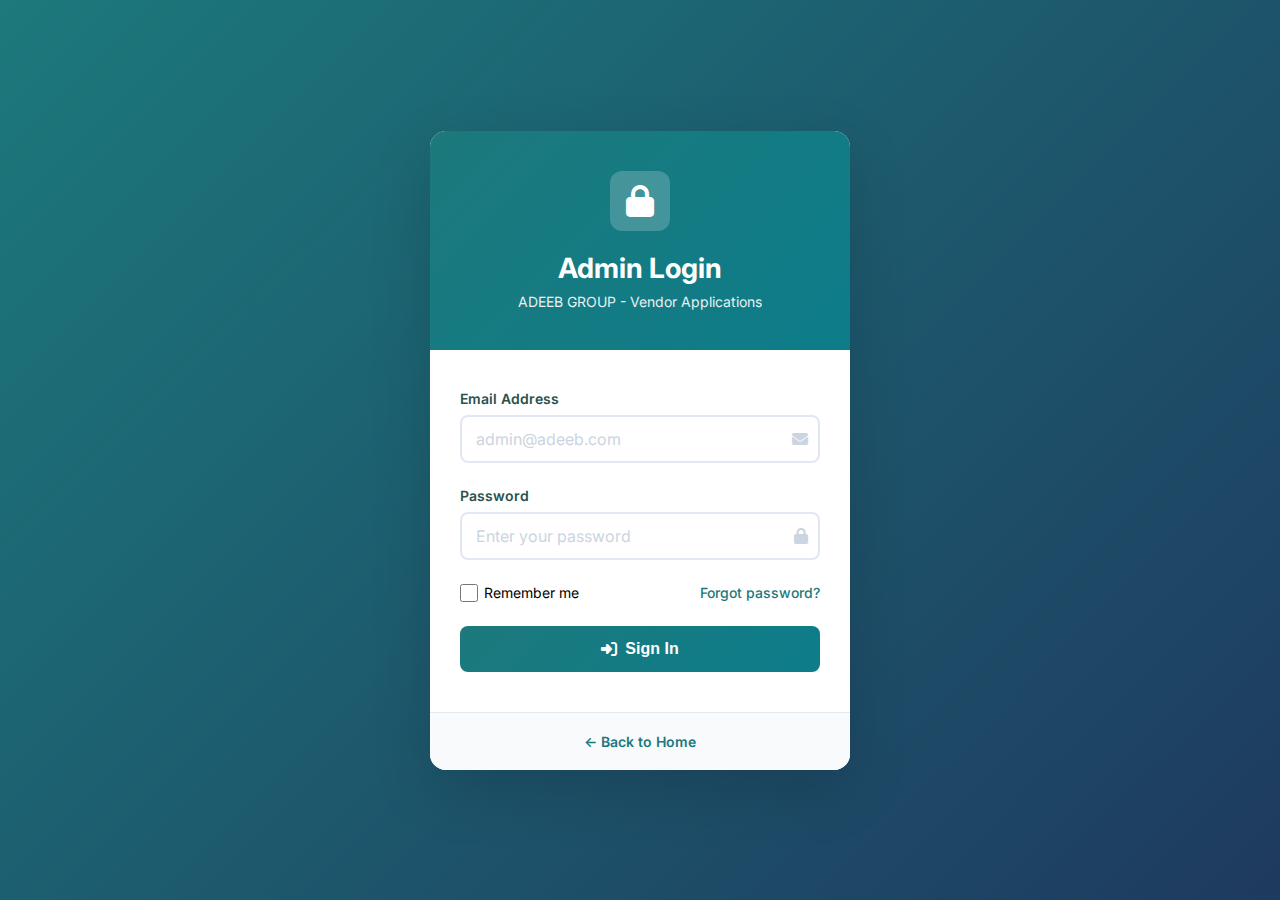
<file: admin-login.html>
<!DOCTYPE html>
<html lang="en">
<head>
    <meta charset="UTF-8">
    <meta name="viewport" content="width=device-width, initial-scale=1.0">
    <title>Admin Login | ADEEB GROUP</title>
    <link rel="stylesheet" href="https://cdnjs.cloudflare.com/ajax/libs/font-awesome/6.4.0/css/all.min.css">
    <link href="https://fonts.googleapis.com/css2?family=Inter:wght@300;400;500;600;700;800&display=swap" rel="stylesheet">
    <style>
        * {
            margin: 0;
            padding: 0;
            box-sizing: border-box;
        }

        body {
            font-family: 'Inter', sans-serif;
            background: linear-gradient(135deg, #1c797c 0%, #1e3a5f 100%);
            min-height: 100vh;
            display: flex;
            align-items: center;
            justify-content: center;
            padding: 20px;
        }

        .login-container {
            width: 100%;
            max-width: 420px;
            background: white;
            border-radius: 16px;
            box-shadow: 0 20px 60px rgba(0, 0, 0, 0.15);
            overflow: hidden;
            animation: slideUp 0.6s ease-out;
        }

        @keyframes slideUp {
            from {
                opacity: 0;
                transform: translateY(40px);
            }
            to {
                opacity: 1;
                transform: translateY(0);
            }
        }

        .login-header {
            background: linear-gradient(135deg, #1c797c 0%, #0d7d8a 100%);
            color: white;
            padding: 40px 30px;
            text-align: center;
        }

        .login-logo {
            width: 60px;
            height: 60px;
            background: rgba(255, 255, 255, 0.2);
            border-radius: 12px;
            display: flex;
            align-items: center;
            justify-content: center;
            margin: 0 auto 20px;
            font-size: 32px;
            font-weight: bold;
        }

        .login-header h1 {
            font-size: 28px;
            margin-bottom: 8px;
            font-weight: 700;
        }

        .login-header p {
            font-size: 14px;
            opacity: 0.9;
        }

        .login-body {
            padding: 40px 30px;
        }

        .form-group {
            margin-bottom: 24px;
        }

        .form-group label {
            display: block;
            font-weight: 600;
            color: #29524e;
            margin-bottom: 8px;
            font-size: 14px;
        }

        .form-group input {
            width: 100%;
            padding: 12px 14px;
            border: 2px solid #e2e8f0;
            border-radius: 8px;
            font-size: 16px;
            font-family: 'Inter', sans-serif;
            transition: all 0.3s ease;
        }

        .form-group input:focus {
            outline: none;
            border-color: #1c797c;
            box-shadow: 0 0 0 3px rgba(28, 121, 124, 0.1);
        }

        .form-group input::placeholder {
            color: #cbd5e1;
        }

        .remember-forgot {
            display: flex;
            justify-content: space-between;
            align-items: center;
            margin-bottom: 24px;
            font-size: 14px;
        }

        .remember-me {
            display: flex;
            align-items: center;
            gap: 6px;
        }

        .remember-me input[type="checkbox"] {
            cursor: pointer;
            width: 18px;
            height: 18px;
            accent-color: #1c797c;
        }

        .forgot-password {
            color: #1c797c;
            text-decoration: none;
            font-weight: 500;
            transition: opacity 0.3s ease;
        }

        .forgot-password:hover {
            opacity: 0.8;
        }

        .login-btn {
            width: 100%;
            padding: 14px;
            background: linear-gradient(135deg, #1c797c 0%, #0d7d8a 100%);
            color: white;
            border: none;
            border-radius: 8px;
            font-size: 16px;
            font-weight: 600;
            cursor: pointer;
            transition: all 0.3s ease;
            display: flex;
            align-items: center;
            justify-content: center;
            gap: 8px;
        }

        .login-btn:hover {
            transform: translateY(-2px);
            box-shadow: 0 10px 25px rgba(28, 121, 124, 0.2);
        }

        .login-btn:active {
            transform: translateY(0);
        }

        .login-btn.loading {
            opacity: 0.7;
            cursor: not-allowed;
        }

        .error-message {
            background: #fee;
            color: #c33;
            padding: 12px;
            border-radius: 8px;
            margin-bottom: 20px;
            display: none;
            border-left: 4px solid #c33;
            font-size: 14px;
        }

        .error-message.show {
            display: block;
            animation: shake 0.3s ease-in-out;
        }

        @keyframes shake {
            0%, 100% { transform: translateX(0); }
            25% { transform: translateX(-5px); }
            75% { transform: translateX(5px); }
        }

        .login-footer {
            padding: 20px 30px;
            background: #f8fafc;
            text-align: center;
            font-size: 14px;
            color: #648b8b;
            border-top: 1px solid #e2e8f0;
        }

        .back-home {
            color: #1c797c;
            text-decoration: none;
            font-weight: 600;
            transition: opacity 0.3s ease;
        }

        .back-home:hover {
            opacity: 0.8;
        }

        .input-group {
            position: relative;
        }

        .input-icon {
            position: absolute;
            right: 12px;
            top: 50%;
            transform: translateY(-50%);
            color: #cbd5e1;
            pointer-events: none;
        }

        .form-group input.has-icon {
            padding-right: 40px;
        }

        @media (max-width: 480px) {
            .login-container {
                max-width: 100%;
            }

            .login-header {
                padding: 30px 20px;
            }

            .login-header h1 {
                font-size: 24px;
            }

            .login-body {
                padding: 30px 20px;
            }

            .login-footer {
                padding: 15px 20px;
            }
        }
    </style>
    </head>
    <body>
        <div class="login-container">
        <!-- Header -->
        <div class="login-header">
            <div class="login-logo">
                <i class="fas fa-lock"></i>
            </div>
            <h1>Admin Login</h1>
            <p>ADEEB GROUP - Vendor Applications</p>
        </div>

        <!-- Body -->
        <div class="login-body">
            <div class="error-message" id="errorMessage"></div>

            <form id="loginForm">
                <!-- Email Input -->
                <div class="form-group">
                    <label for="email">Email Address</label>
                    <div class="input-group">
                        <input 
                            type="email" 
                            id="email" 
                            name="email" 
                            class="has-icon"
                            placeholder="admin@adeeb.com" 
                            required
                        >
                        <i class="fas fa-envelope input-icon"></i>
                    </div>
                </div>

                <!-- Password Input -->
                <div class="form-group">
                    <label for="password">Password</label>
                    <div class="input-group">
                        <input 
                            type="password" 
                            id="password" 
                            name="password" 
                            class="has-icon"
                            placeholder="Enter your password" 
                            required
                        >
                        <i class="fas fa-lock input-icon" id="lockIcon"></i>
                    </div>
                </div>

                <!-- Remember & Forgot -->
                <div class="remember-forgot">
                    <label class="remember-me">
                        <input type="checkbox" name="remember">
                        <span>Remember me</span>
                    </label>
                    <a href="#" class="forgot-password">Forgot password?</a>
                </div>

                <!-- Login Button -->
                <button type="submit" class="login-btn">
                    <i class="fas fa-sign-in-alt"></i>
                    <span>Sign In</span>
                </button>
            </form>
        </div>

        <!-- Footer -->
        <div class="login-footer">
            <a href="index.html" class="back-home">← Back to Home</a>
        </div>
    </div>

    <script>
        const loginForm = document.getElementById('loginForm');
        const emailInput = document.getElementById('email');
        const passwordInput = document.getElementById('password');
        const errorMessage = document.getElementById('errorMessage');
        const loginBtn = loginForm.querySelector('button');

        // Simple demo credentials (in production, use backend authentication)
        const DEMO_EMAIL = 'admin@adeeb.com';
        const DEMO_PASSWORD = 'admin123';

        loginForm.addEventListener('submit', function(e) {
            e.preventDefault();

            // Clear previous error
            errorMessage.classList.remove('show');
            errorMessage.textContent = '';

            // Get input values
            const email = emailInput.value.trim();
            const password = passwordInput.value.trim();

            // Validate inputs
            if (!email || !password) {
                showError('Please enter both email and password');
                return;
            }

            // Validate email format
            const emailRegex = /^[^\s@]+@[^\s@]+\.[^\s@]+$/;
            if (!emailRegex.test(email)) {
                showError('Please enter a valid email address');
                return;
            }

            // Show loading state
            loginBtn.classList.add('loading');
            loginBtn.disabled = true;

            // Simulate API call (1 second delay)
            setTimeout(() => {
                if (email === DEMO_EMAIL && password === DEMO_PASSWORD) {
                    // Success - save session and redirect
                    localStorage.setItem('adminLogin', JSON.stringify({
                        email: email,
                        loginTime: new Date().toISOString(),
                        remember: document.querySelector('input[name="remember"]').checked
                    }));
                    
                    // Redirect to admin page
                    window.location.href = 'admin-vendor-applications.html';
                } else {
                    showError('Invalid email or password. Try admin@adeeb.com / admin123');
                    loginBtn.classList.remove('loading');
                    loginBtn.disabled = false;
                }
            }, 1000);
        });

        function showError(message) {
            errorMessage.textContent = message;
            errorMessage.classList.add('show');
            
            // Auto-hide after 5 seconds
            setTimeout(() => {
                errorMessage.classList.remove('show');
            }, 5000);
        }

        // Check if already logged in
        window.addEventListener('load', () => {
            const adminSession = localStorage.getItem('adminLogin');
            if (adminSession) {
                // Uncomment to auto-redirect if session exists
                // window.location.href = 'admin-vendor-applications.html';
            }
        });
    </script>
</body>
</html>
</file>
